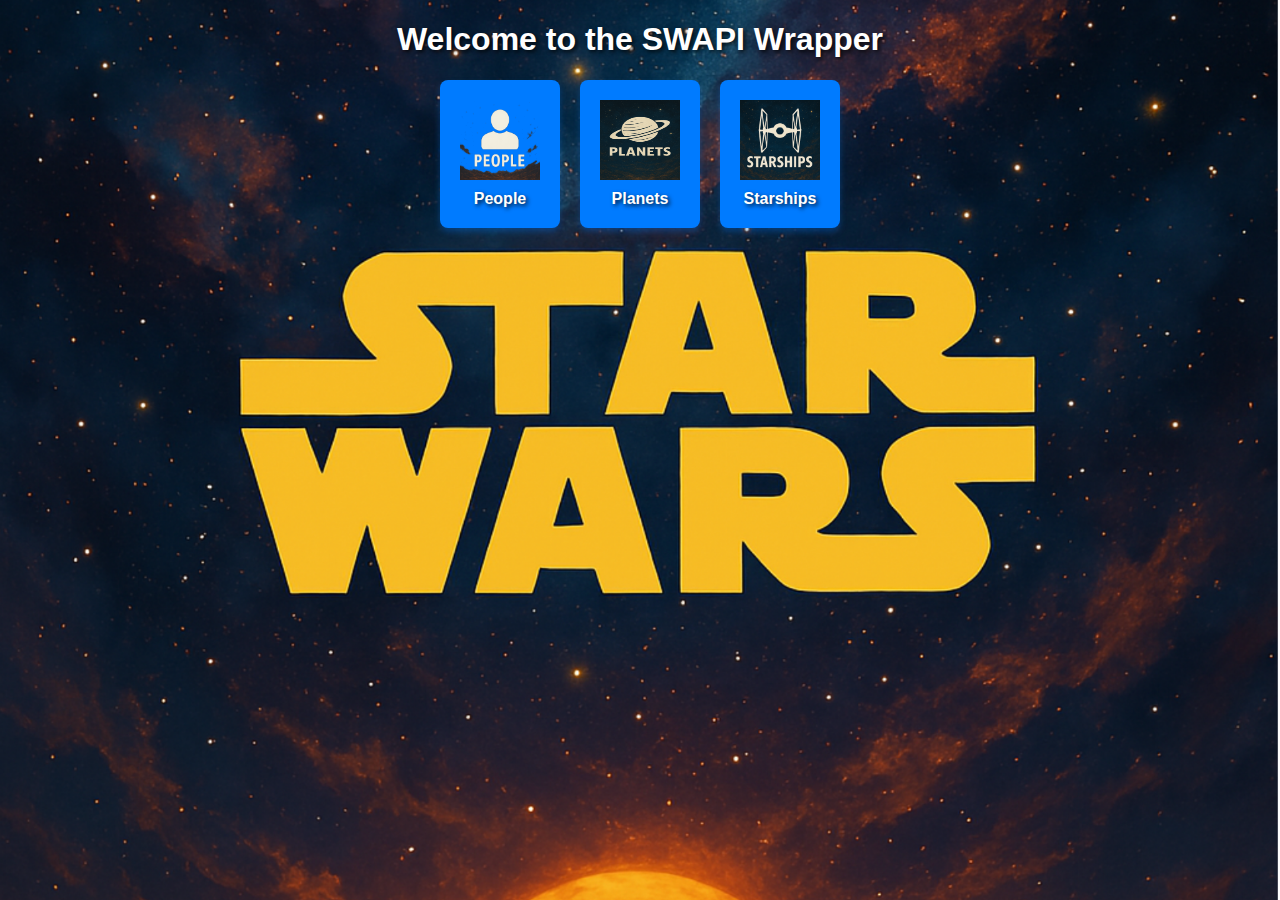
<file: index.html>
<!DOCTYPE html>
<html lang="en">
<head>
    <meta charset="UTF-8">
    <meta name="viewport" content="width=device-width, initial-scale=1.0">
    <title>SWAPI Wrapper</title>
    <link rel="stylesheet" href="style.css">
</head>
<body>
    <h1>Welcome to the SWAPI Wrapper</h1>
    <div class="button-container">
        <button id="people-button">
            <img src="images/people.png" alt="People" width="100" height="100">
            <p>People</p>
        </button>
        
        <button id="planets-button">
            <img src="images/planets.png" alt="Planets" width="100" height="100">
            <p>Planets</p>
        </button>
        
        <button id="starships-button">
            <img src="images/starships.png" alt="Starships" width="100" height="100">
            <p>Starships</p>
        </button>
    </div>

    <script src="script.js"></script>
</body>
</html>
</file>
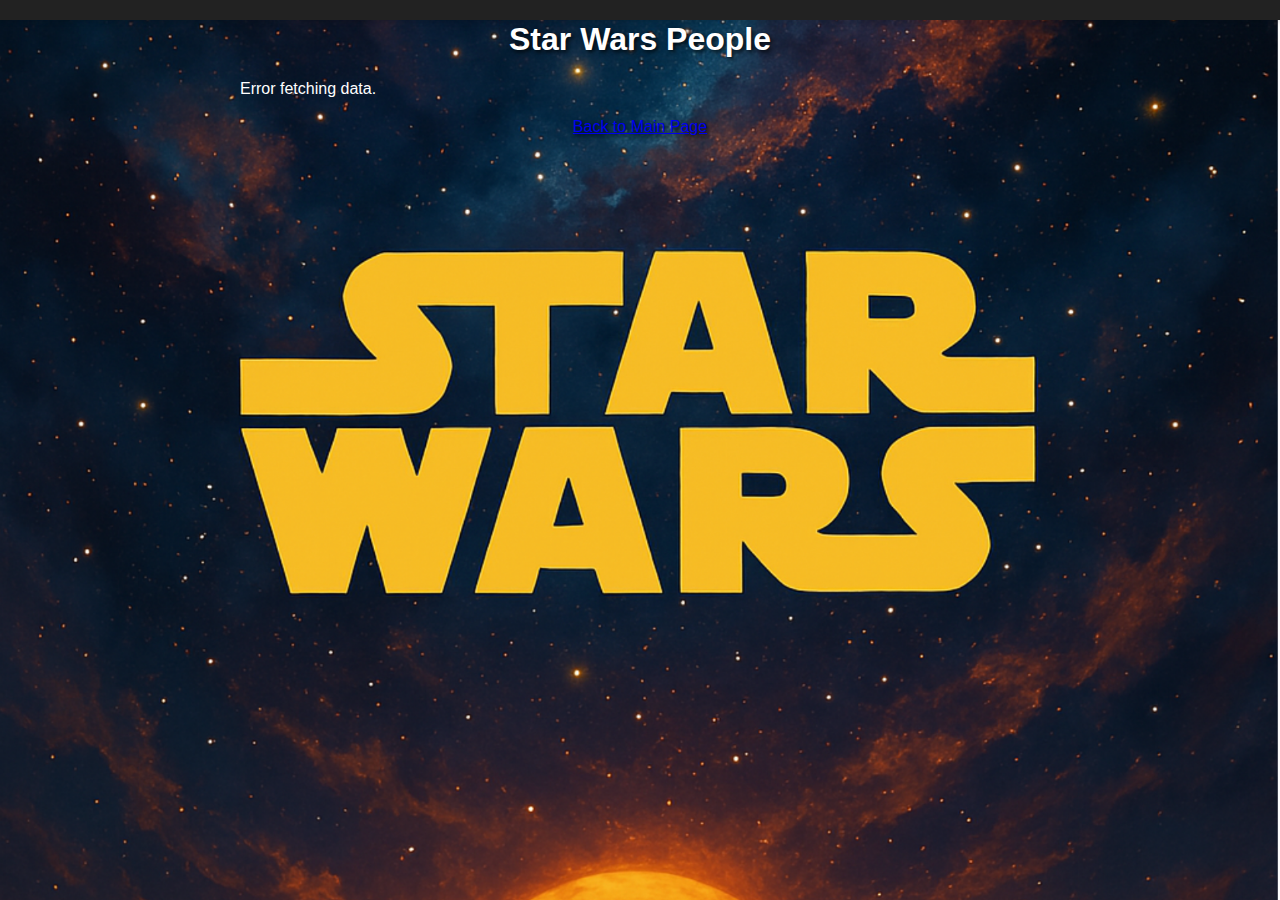
<file: people.html>
<!DOCTYPE html>
<html lang="en">
<head>
    <meta charset="UTF-8">
    <meta name="viewport" content="width=device-width, initial-scale=1.0">
    <title>People</title>
    <link rel="stylesheet" href="style.css">
</head>
<body>
    <nav>
        
    </nav>
    <h1>Star Wars People</h1>
    <ul id="people-list"></ul>
    <div id="details-modal" class="modal">
        <div class="modal-content">
            <span class="close-button">&times;</span>
            <div id="details-content"></div>
        </div>
    </div>
    <div class="back-to-main">
        <a href="index.html" class="back-button">Back to Main Page</a>
    </div>
    

    <script src="script.js"></script>
</body>
</html>
</file>
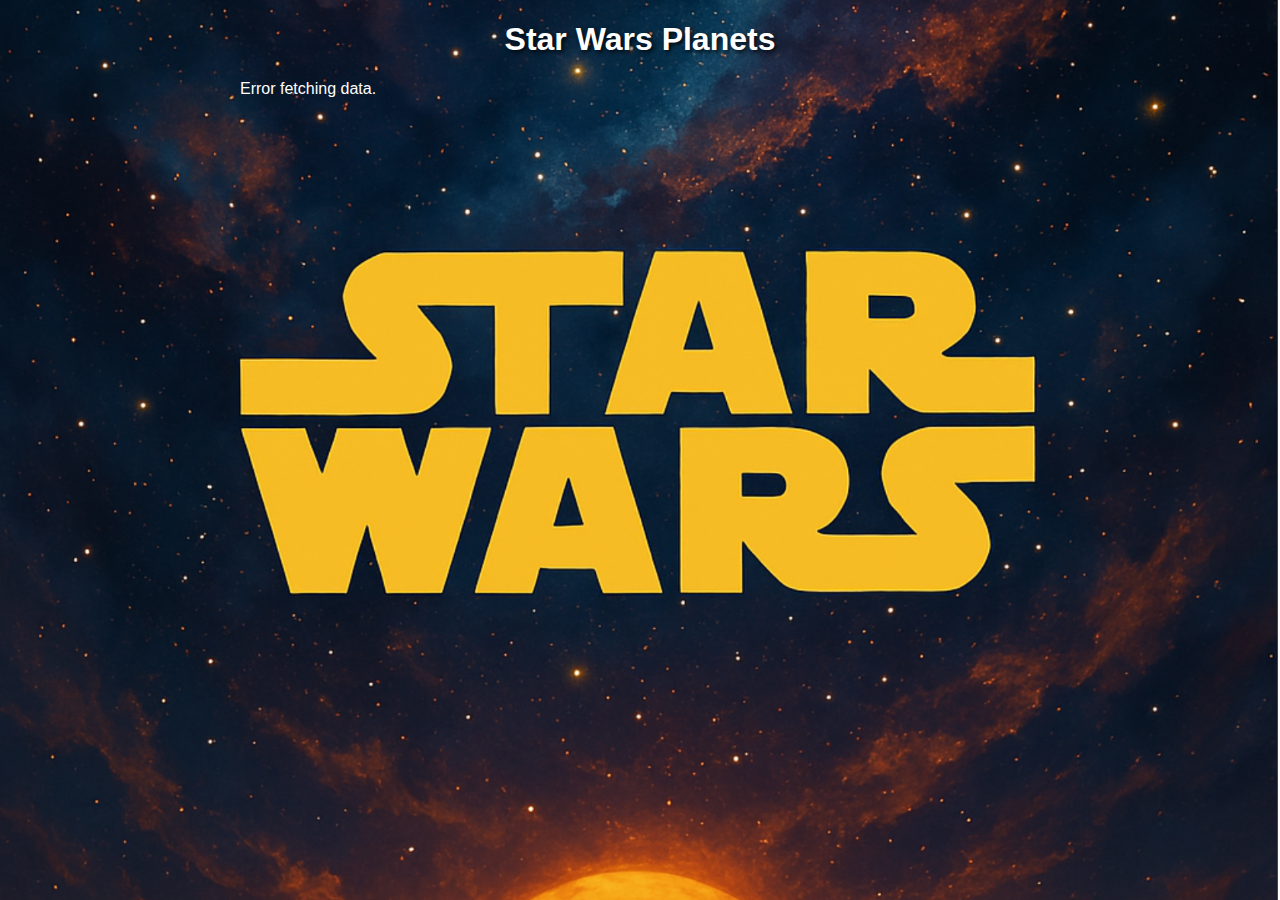
<file: planets.html>
<!DOCTYPE html>
<html lang="en">
<head>
    <meta charset="UTF-8">
    <meta name="viewport" content="width=device-width, initial-scale=1.0">
    <title>Planets</title>
    <link rel="stylesheet" href="style.css">
</head>
<body>
    <h1>Star Wars Planets</h1>
    <ul id="planets-list"></ul>

    <script src="script.js"></script>
</body>
</html>
</file>
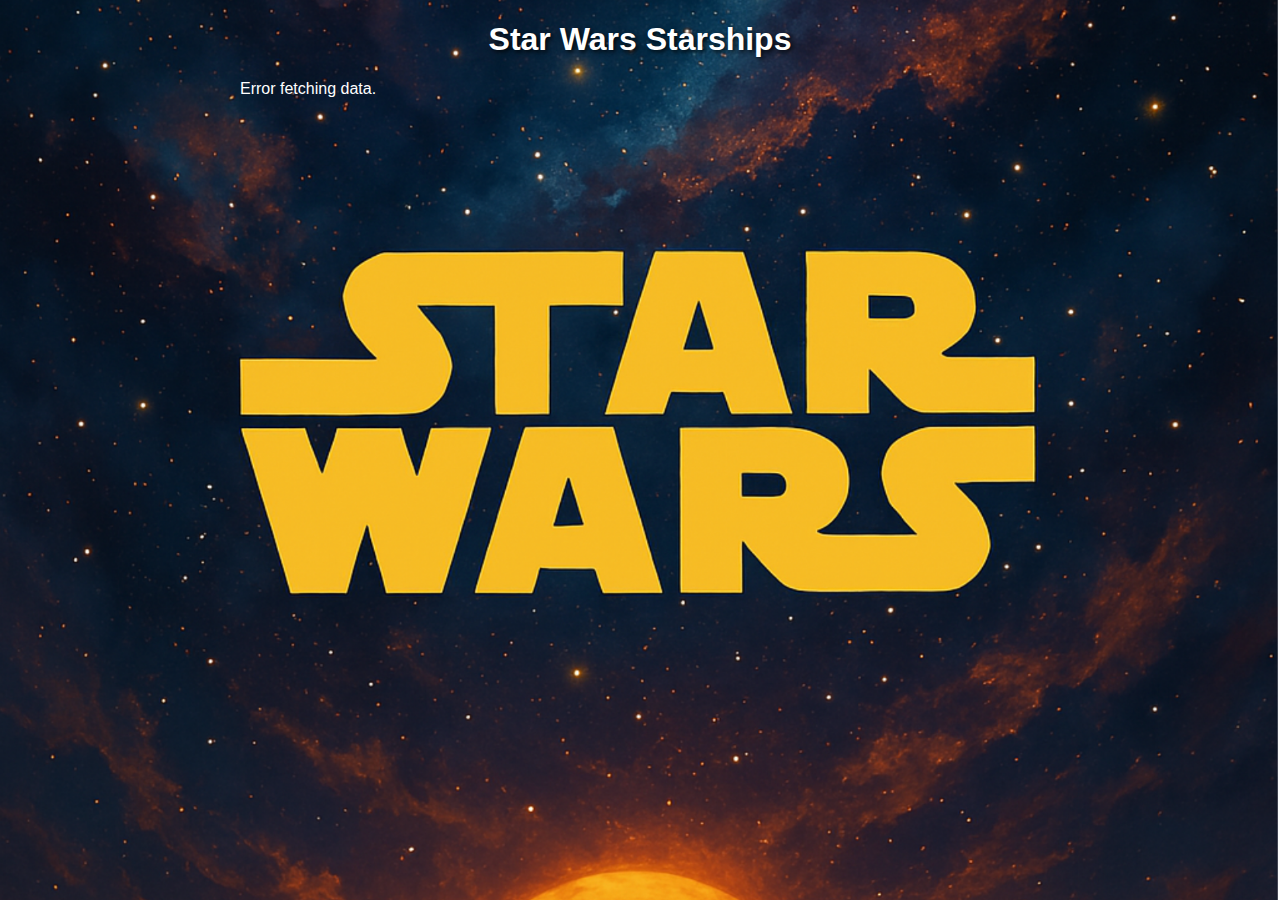
<file: starships.html>
<!DOCTYPE html>
<html lang="en">
<head>
    <meta charset="UTF-8">
    <meta name="viewport" content="width=device-width, initial-scale=1.0">
    <title>Starships</title>
    <link rel="stylesheet" href="style.css">
</head>
<body>
    <h1>Star Wars Starships</h1>
    <ul id="starships-list"></ul>

    <script src="script.js"></script>
</body>
</html>
</file>
<file: style.css>
body {
    font-family: Arial, sans-serif;
    text-align: center;
    margin: 0;
    padding: 0;
    background-image: url('images/starwars b-g.png');
    background-size: cover;
    background-position: center;
    background-attachment: fixed;
    background-color: #000; /* fallback color */
    color: #fff; /* text color for better visibility */
    
}



nav {
    background-color: #222;
    color: #fff;
    padding: 10px ;
    position: fixed;
    top: 0;
    width: 100% ;
    z-index: 1000;
    box-shadow: 0 2px 5px rgba(0, 0, 0, 0.1);

}

nav a {
    color: #fff;
    text-decoration: none;
    margin: 0 15px;
    font-size: 1.2em;
}
h1, h2, h3, p, li, a {
    text-shadow: 2px 2px 4px rgba(0,0,0,0.8);
}


nav a:hover {
    text-decoration: underline;
}

.button-container {
    display: flex;
    justify-content: center;
    gap: 20px;
}
button {
    background-color: #007bff;
    border: none;
    border-radius: 8px;
    padding: 20px;
    cursor: pointer;
    transition: all 0.3s ease;
    color: #fff;
    font-weight: bold;
    box-shadow: 0 4px 6px rgba(0, 123, 255, 0.3);
    text-align: center;
}

button:hover {
    background-color: #0056b3;
    box-shadow: 0 6px 8px rgba(0, 123, 255, 0.5);
    transform: translateY(-2px);
}

button img {
    display: block;
    margin: 0 auto 10px;
    width: 80px;
    height: 80px;
}

button p {
   margin: 0;
   font-size: 1.2em;
}

ul {
    list-style-type: none;
    padding: 0;
    margin: 20px auto;
    max-width: 800px;
    text-align: left;
}

li {
    padding: 15px 0;
    margin: 10px 0;
    background-color: #ffffff;
    border: 1px solid #ddd;
    border-radius: 8px;
    transition: background-color 0.3s ease, transform 0.2s ease;
    cursor: pointer;
    font-size: 1.2em;
}

li:hover {
    background-color: #f0f0f0;
    transform: translateX(5px);
}

.modal {
    display: none;
    position: fixed;
    z-index: 1;
    left: 0;
    top: 0;
    width: 100%;
    height: 100%;
    overflow: auto;
    background-color: rgba(0, 0, 0, 0.6);
    padding: 20px;
    box-sizing: border-box;
}

.modal-content {
    background-color: #ffffff;
    margin: 50px auto;
    padding: 20px;
    border: 1px solid #ddd;
    border-radius: 8px;
    width: 80%;
    max-width: 600px;
    text-align: left;
    position: relative;
}

.close-button {
    position: absolute;
    top: 10px;
    right: 10px;
    font-size: 1.5em;
    color: #999;
    cursor: pointer;
    font-weight: bold;
}

.close-button:hover,
.close-button:focus {
    color: black;
    text-decoration: none;
    cursor: pointer;
}
</file>
